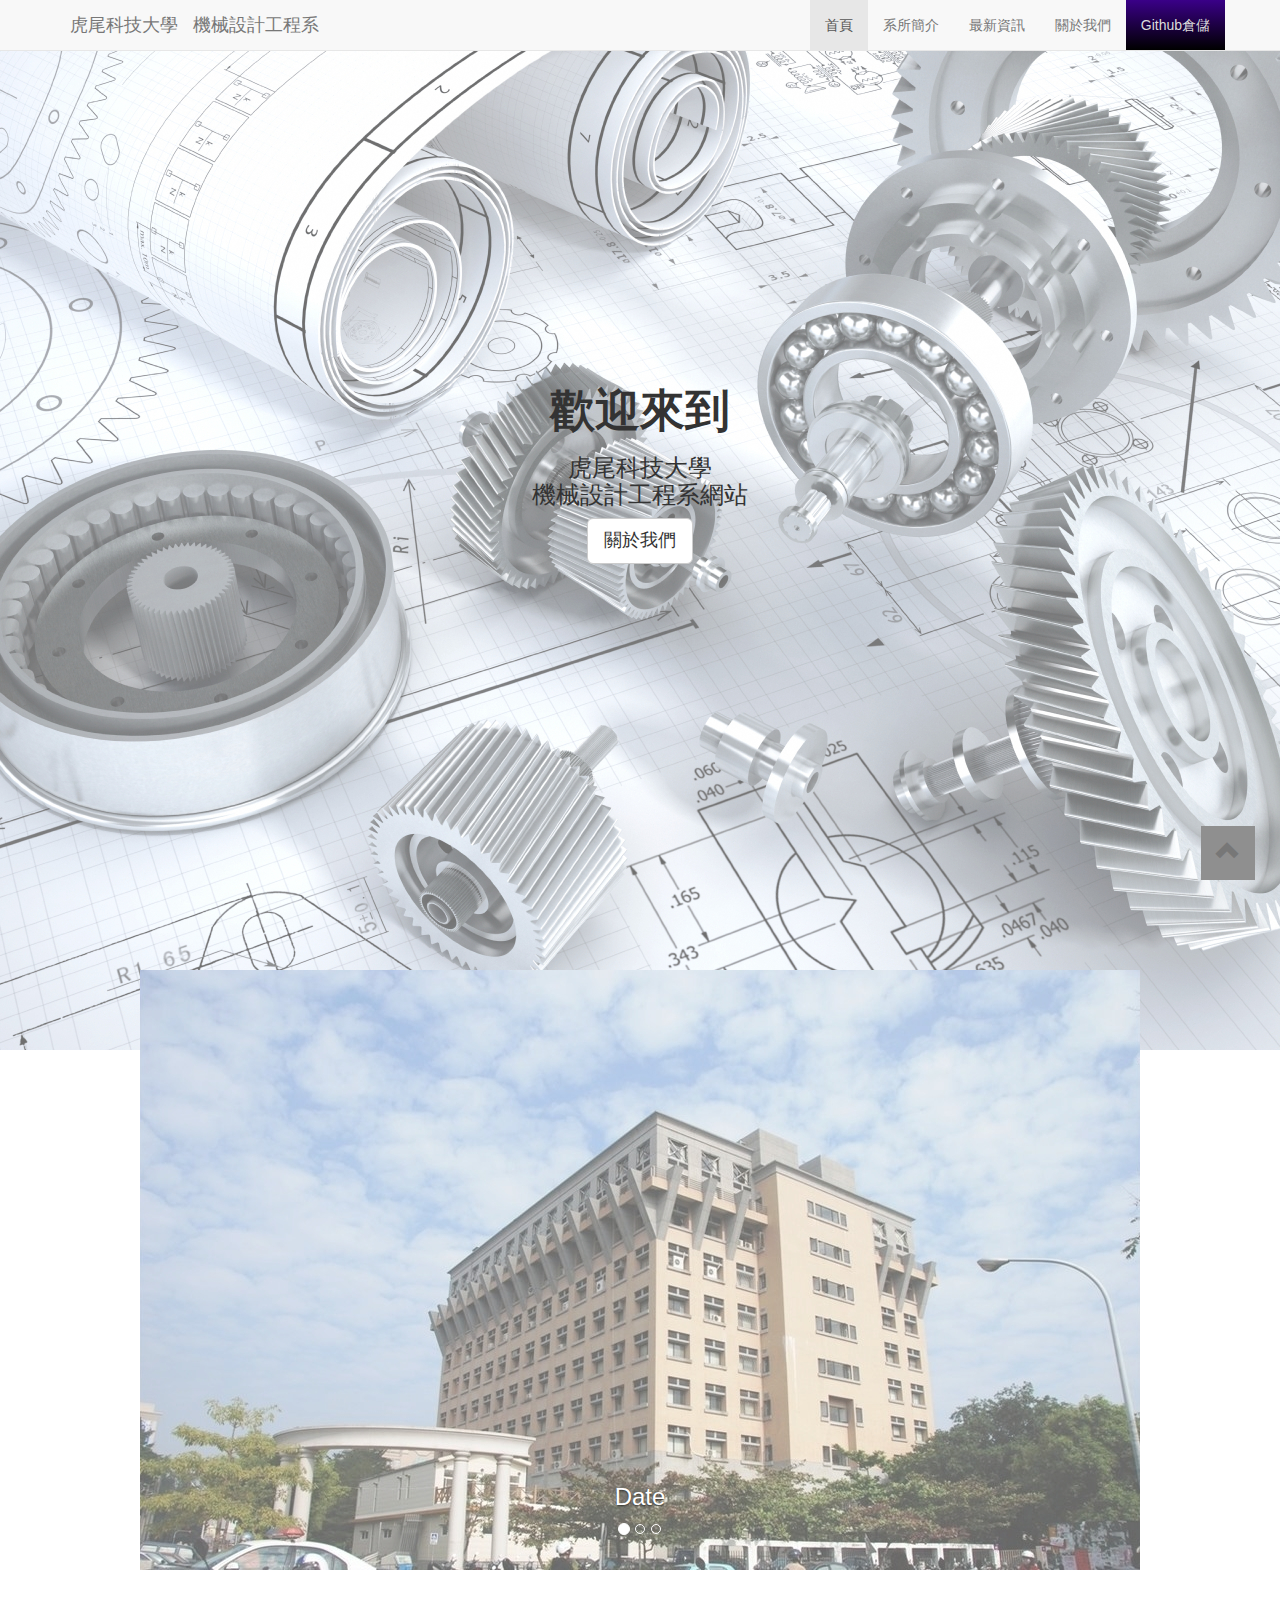
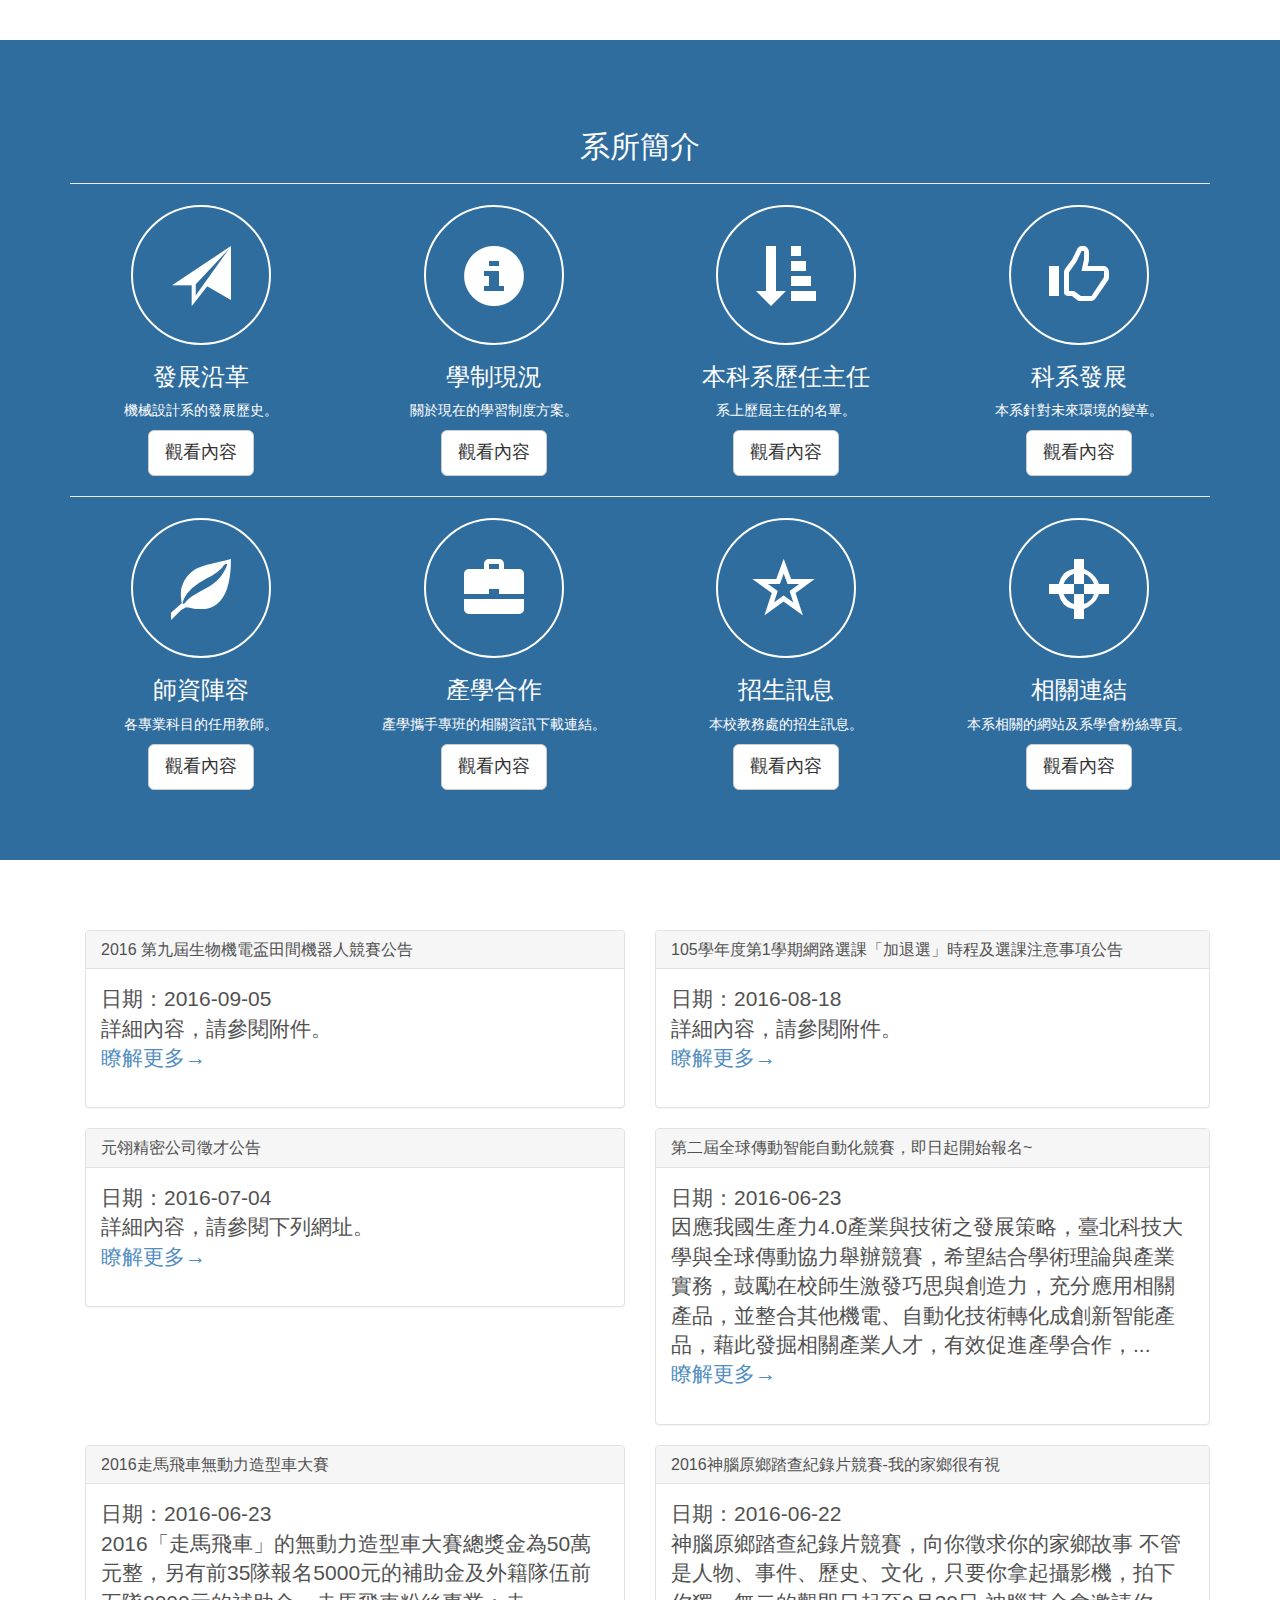
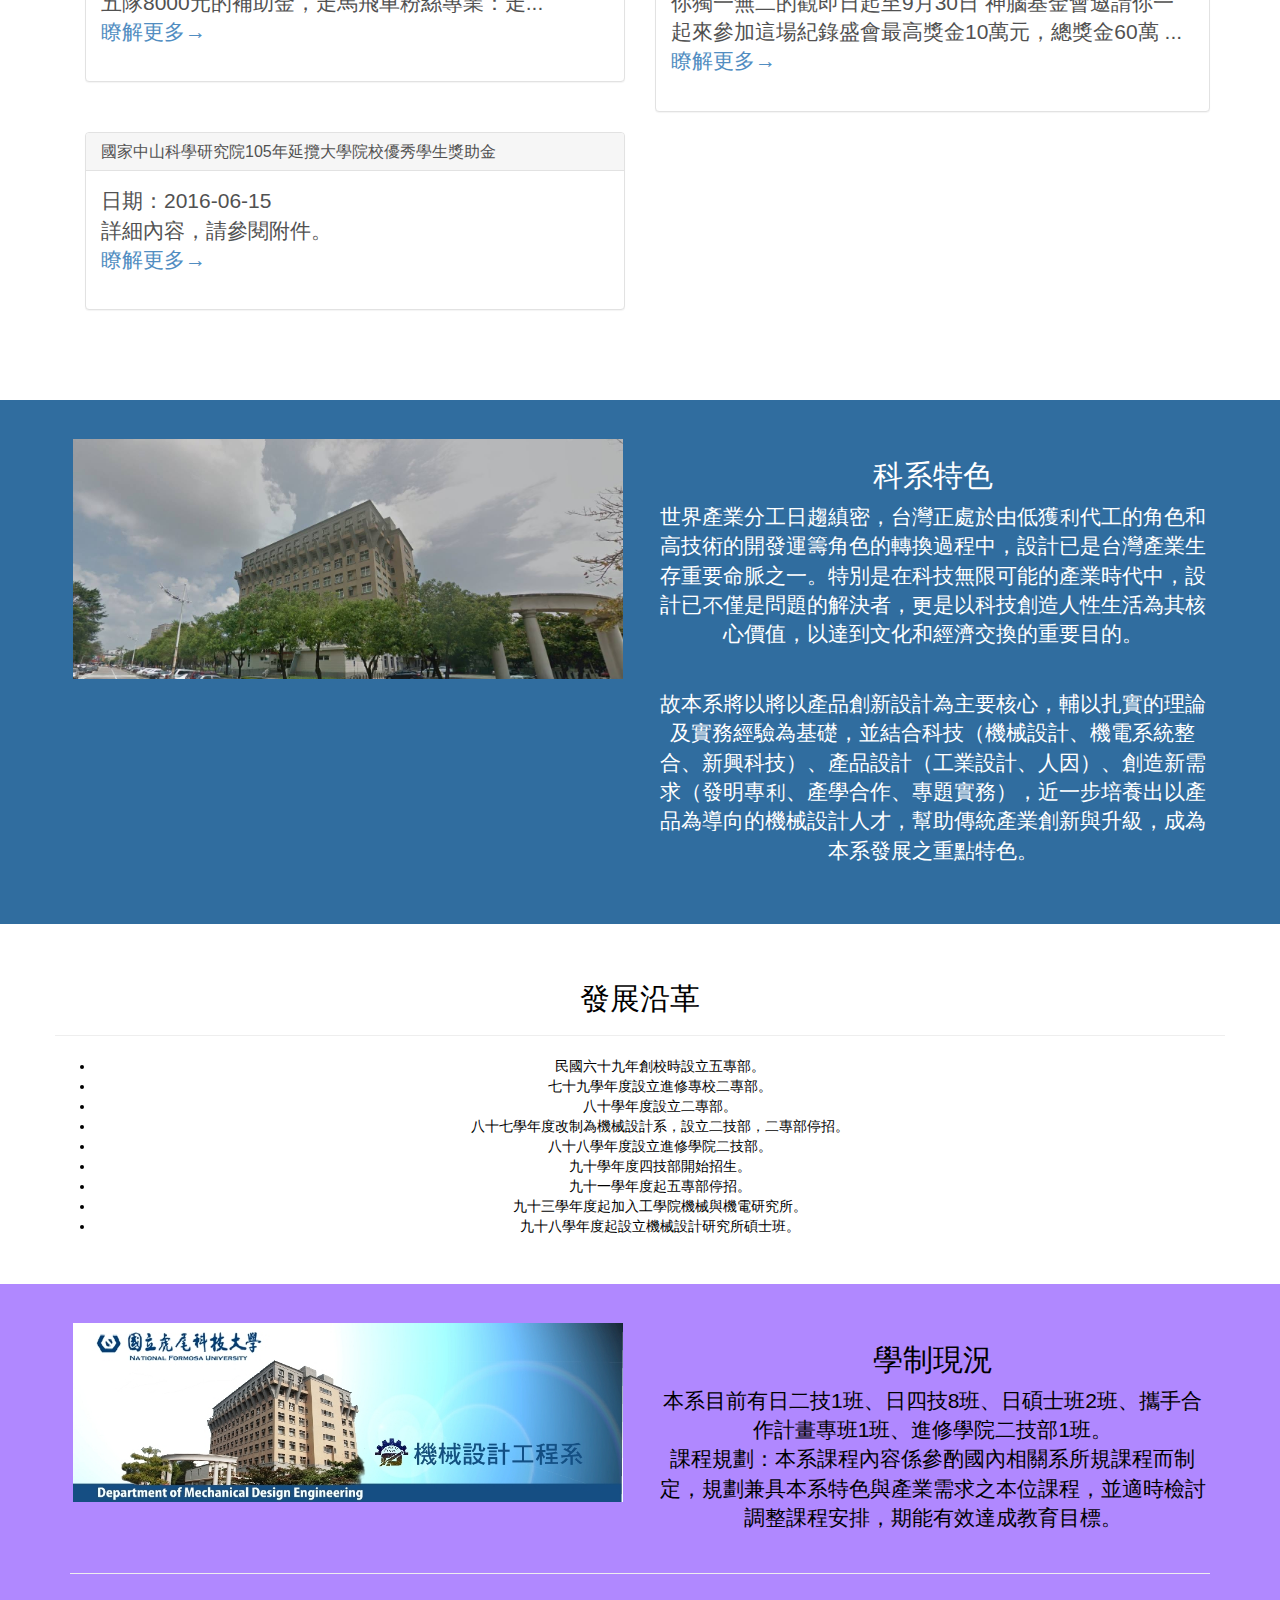
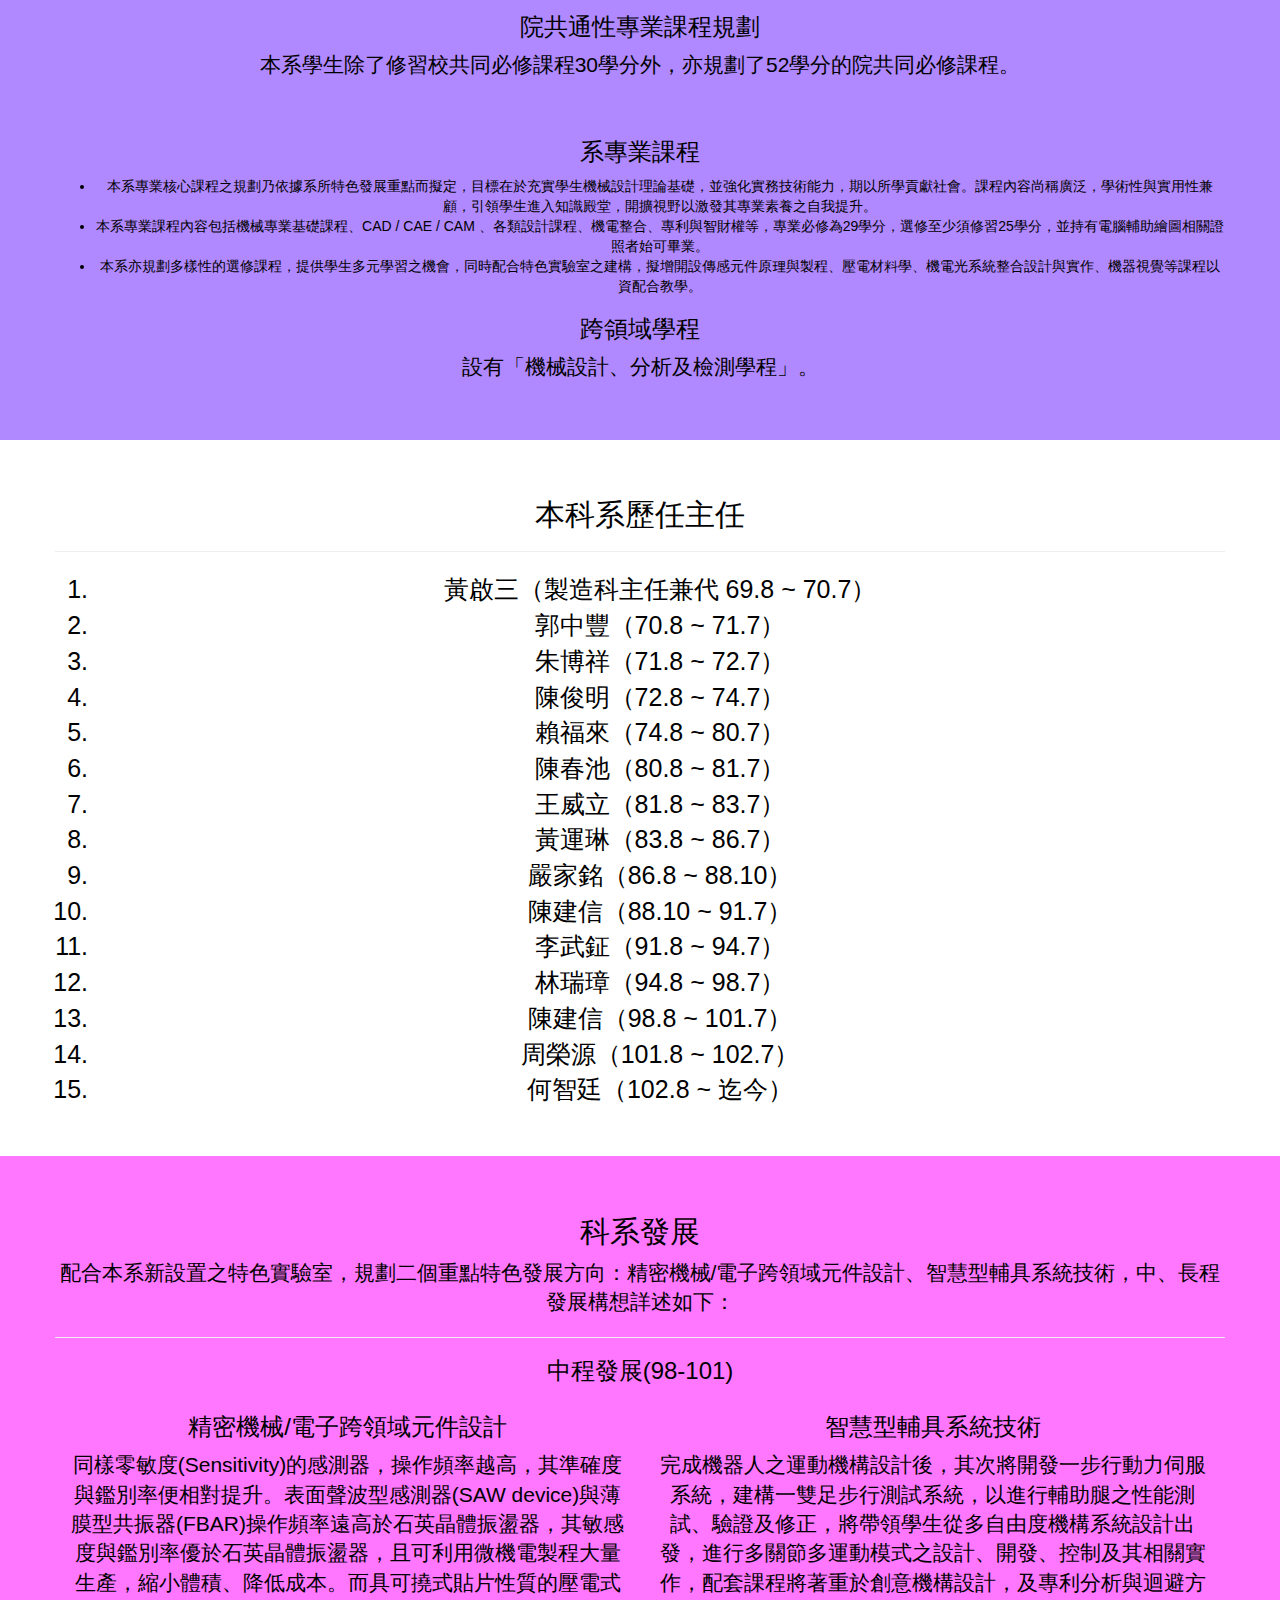
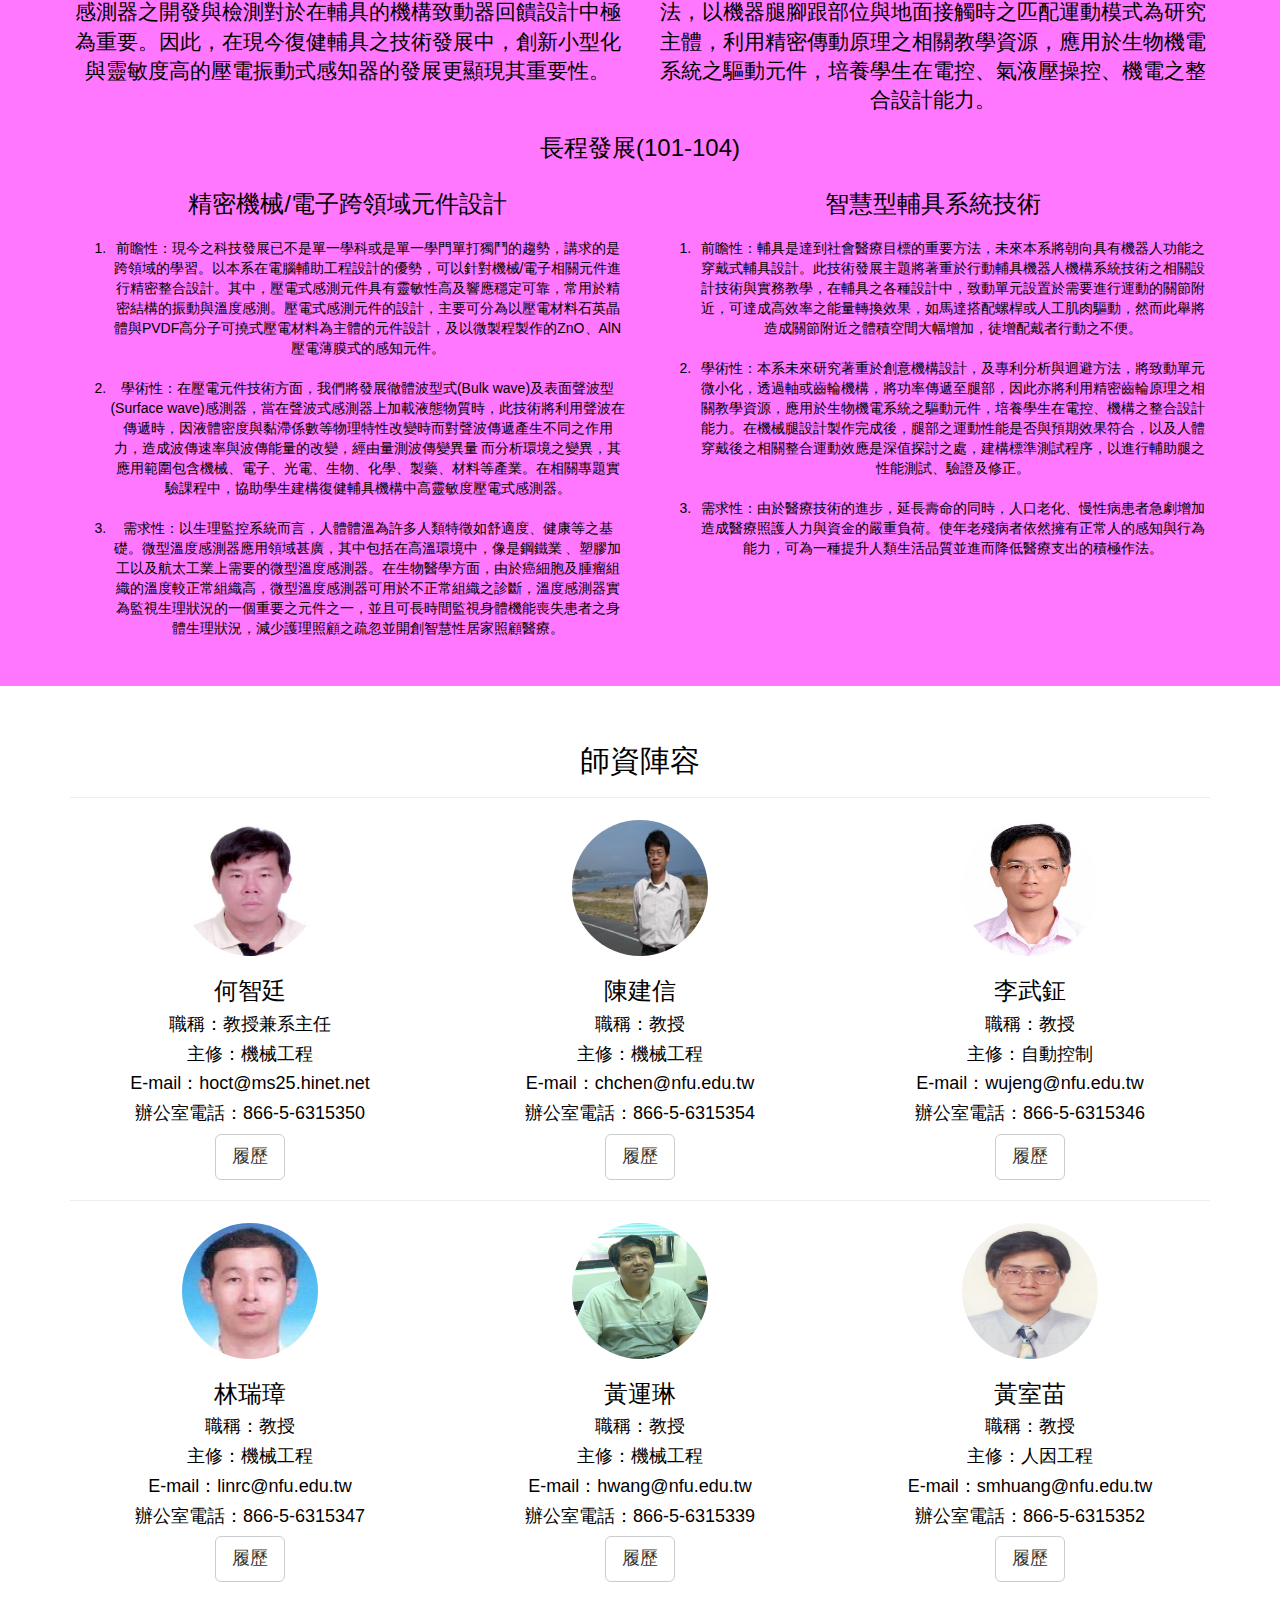
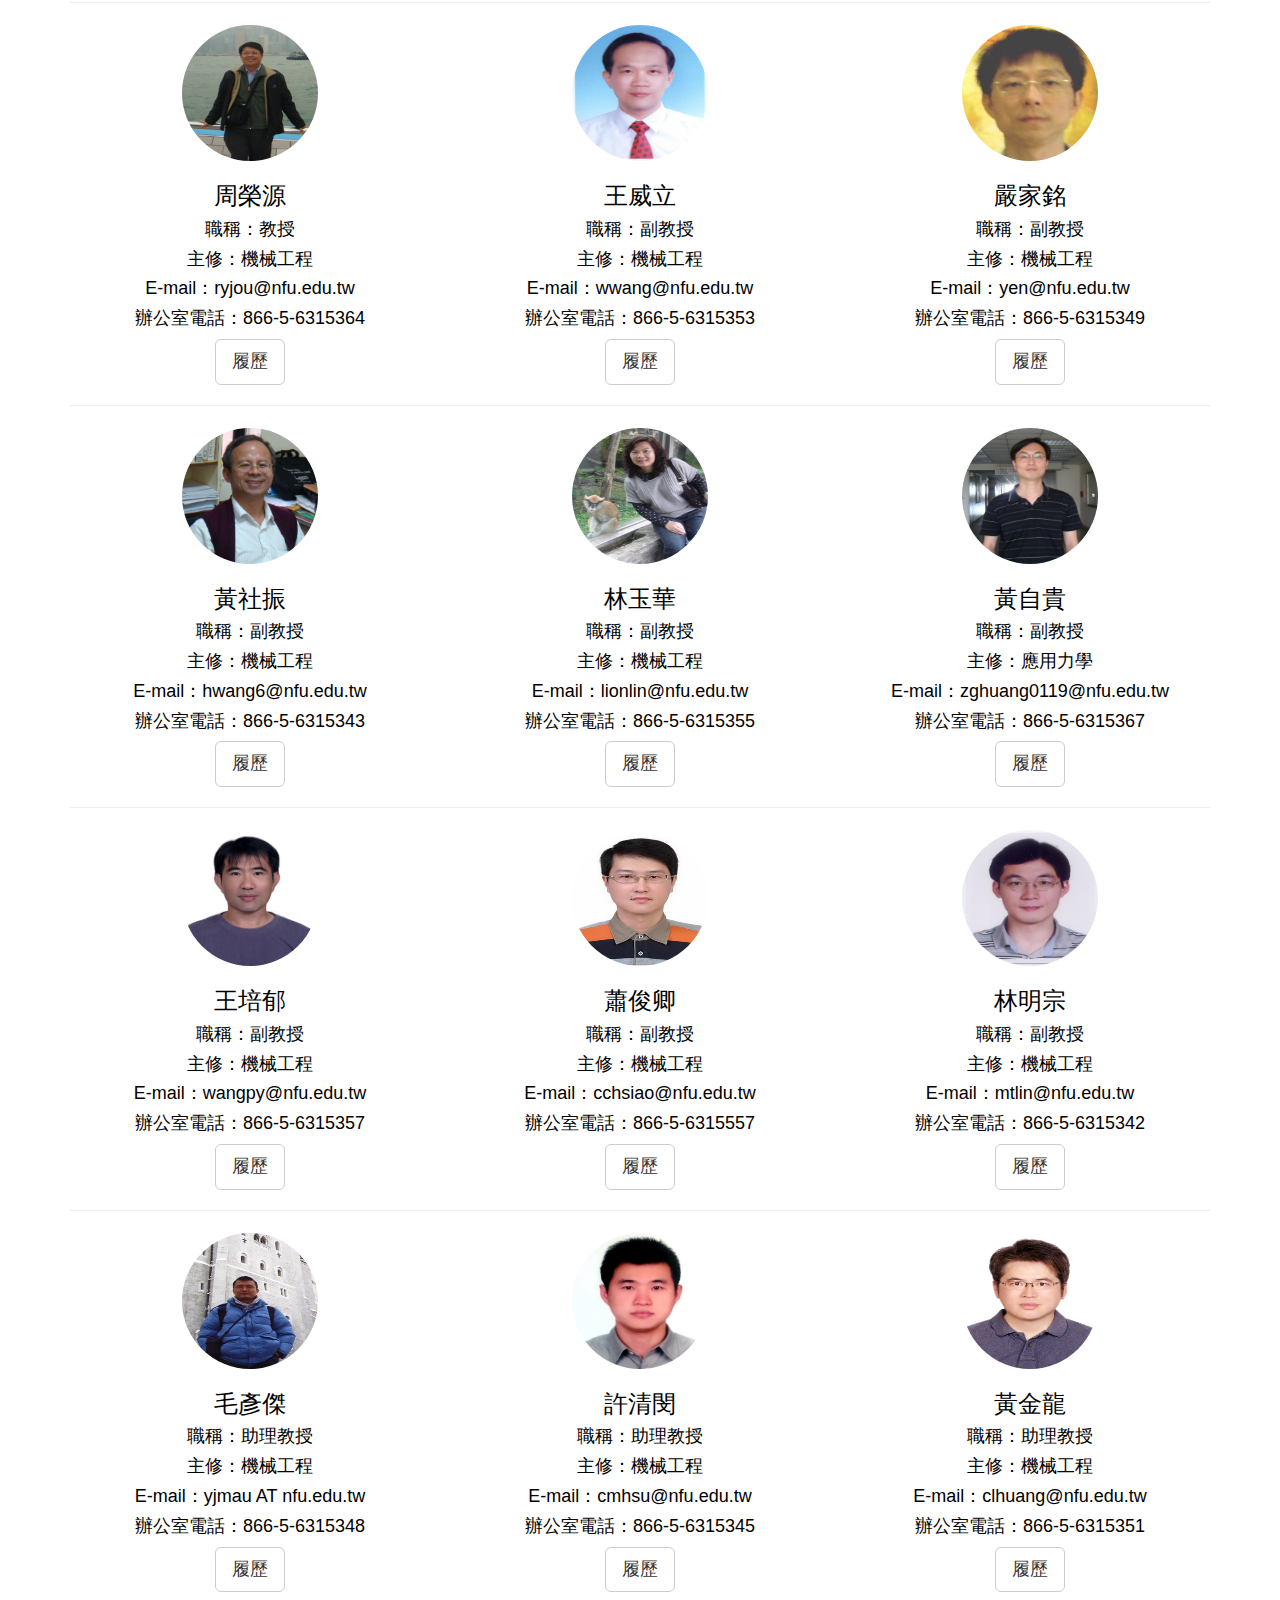
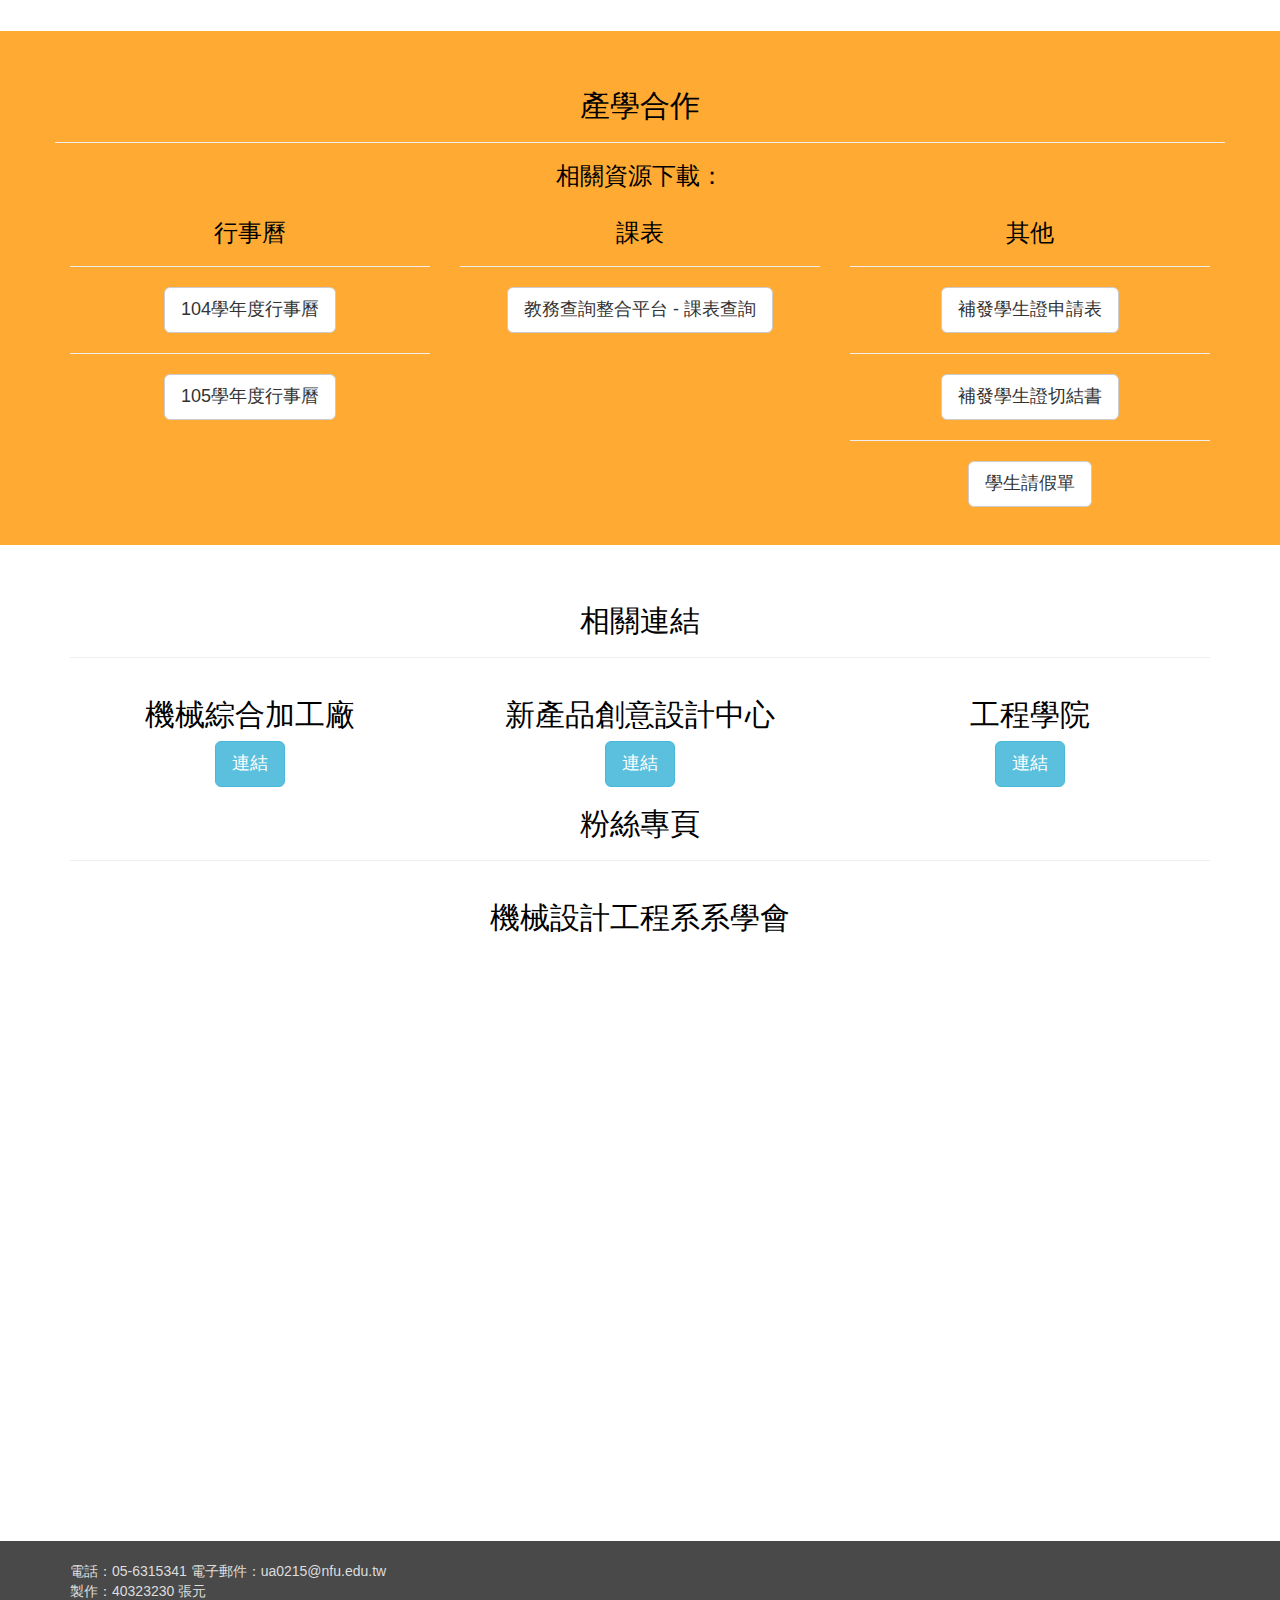
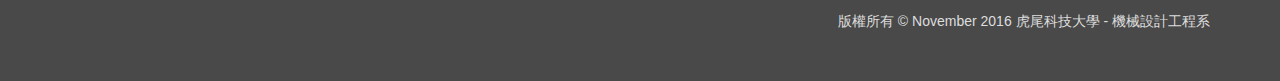
<file: index.html>
<!DOCTYPE html>
<html lang="en">
<head>
<!-- 40323230 製作 -->
<!-- 使用 Leo Editor 編輯全部文件 -->
<!-- 詳見 Github README.md -->
<meta charset="UTF-8">
<meta http-equiv="X-UA-Compatible" content="IE=edge">
<meta name="viewport" content="width=device-width, initial-scale=1">
<link rel="icon" href="images/nfu.ico">
<title>虎尾科技大學 - 機械設計工程系</title>
<!-- css樣式 -->
<link href="css/bootstrap.min.css" rel="stylesheet">
<link href="css/custom.css" rel="stylesheet">
<!-- js函式庫 -->
<script src="https://ajax.googleapis.com/ajax/libs/jquery/1.11.3/jquery.min.js"></script>
<script src="js/bootstrap.min.js"></script>
<script src="js/custom.js"></script>
</head>
<body background="images/background.jpg">
<!-- 40323230 製作 -->
<nav class="navbar navbar-default navbar-fixed-top">
<div class="container">
<div class="navbar-header">
<!--給手機按鈕使用的-->
<button type="button" class="navbar-toggle collapsed" data-toggle="collapse" data-target="#navbar" aria-expanded="false" aria-controls="navbar">
<span class="sr-only">Toggle navigation</span>
<span class="icon-bar"></span>
<span class="icon-bar"></span>
<span class="icon-bar"></span>
</button>
<!--給手機按鈕使用的-->
<!--  網站的Logo -->
<a class="navbar-brand" href="http://www.nfu.edu.tw/zh/">虎尾科技大學</a>
<a class="navbar-brand" href="#slideshow">機械設計工程系</a><!--  網站的Logo -->
</div>
<!-- 一般用的網站選單列 -->
<div id="navbar" class="navbar-collapse collapse">
<ul class="nav navbar-nav navbar-right">
<li class="active">
<a href="#home">首頁</a>
</li>
<li>
<a href="#intro">系所簡介</a>
</li>
<li>
<a href="#info">最新資訊</a>
</li>
<li>
<a href="#about">關於我們</a>
</li>
<li>
<a class="github" href="https://github.com/40323230/mde_website" title="Github Repository">Github倉儲</a>
</li>
</ul>
</div>
<!-- 一般用的網站選單列 -->
</div>
</nav>
<!-- 第1個區塊 - 首頁 -->
<div id="home" class="home">
<div class="text-vcenter">
<h1>歡迎來到</h1>
<h3>
虎尾科技大學<br/>機械設計工程系網站
</h3>
<a href="#about" class="btn btn-default btn-lg">關於我們</a>
</div>
</div>
<!-- 第1個區塊 -->
<!-- 第2個區塊 - 幻燈片 -->
<div id="slideshow" class="top-bottom-pad">
<div class="container">
<div id="carousel-example-generic" class="carousel slide" data-ride="carousel">
<!-- Indicators -->
<ol class="carousel-indicators">
<li data-target="#carousel-example-generic" data-slide-to="0" class="active"></li>
<li data-target="#carousel-example-generic" data-slide-to="1"></li>
<li data-target="#carousel-example-generic" data-slide-to="2"></li>
</ol>
<!-- Wrapper for slides -->
<div class="carousel-inner" role="listbox">
<div class="item active">
<img src="images/slideshow/mde_house.jpg" alt="">
<div class="carousel-caption">
<h3>Date</h3>
</div>
</div>
<div class="item">
<img src="images/slideshow/night.jpg" alt="">
<div class="carousel-caption">
<h3>Night</h3>
</div>
</div>
<div class="item">
<img src="images/slideshow/front.jpg" alt="">
<div class="carousel-caption">
<h3>Front</h3>
</div>
</div>
</div>
</div>
</div>
</div>
<!-- 第2個區塊 -->
<!-- 第3區塊 - 系所簡介 -->
<div id="intro" class="top-bottom-pad">
<div class="container">
<h2 class="text-center">系所簡介</h2> 
<hr>
<div class="row text-center">
<div class="col-sm-3 col-xs-6">
<i class="glyphicon glyphicon-send"> </i>
<h3>發展沿革</h3>
<p>機械設計系的發展歷史。</p>
<a href="#milestones" class="btn btn-default btn-lg">觀看內容</a>
</div>
<div class="col-sm-3 col-xs-6">
<i class="glyphicon glyphicon-info-sign"> </i>
<h3>學制現況</h3>
<p>關於現在的學習制度方案。</p>
<a href="#schooling" class="btn btn-default btn-lg">觀看內容</a>
</div>
<div class="col-sm-3 col-xs-6">
<i class="glyphicon glyphicon-sort-by-attributes"> </i>
<h3>本科系歷任主任</h3>
<p>系上歷屆主任的名單。</p>
<a href="#master" class="btn btn-default btn-lg">觀看內容</a>
</div>
<div class="col-sm-3 col-xs-6">
<i class="glyphicon glyphicon-thumbs-up"> </i>
<h3>科系發展</h3>
<p>本系針對未來環境的變革。</p>
<a href="#development" class="btn btn-default btn-lg">觀看內容</a>
</div>
</div>
<hr>
<div class="row text-center">
<div class="col-sm-3 col-xs-6">
<i class="glyphicon glyphicon-leaf"> </i>
<h3>師資陣容</h3>
<p>各專業科目的任用教師。</p>
<a href="#teachers" class="btn btn-default btn-lg">觀看內容</a>
</div>
<div class="col-sm-3 col-xs-6">
<i class="glyphicon glyphicon-briefcase"> </i>
<h3>產學合作</h3>
<p>產學攜手專班的相關資訊下載連結。</p>
<a href="#iuc" class="btn btn-default btn-lg">觀看內容</a>
</div>
<div class="col-sm-3 col-xs-6">
<i class="glyphicon glyphicon-star-empty"> </i>
<h3>招生訊息</h3>
<p>本校教務處的招生訊息。</p>
<a href="http://nfuaca.nfu.edu.tw/index.php/zh/admission" class="btn btn-default btn-lg">觀看內容</a>
</div>
<div class="col-sm-3 col-xs-6">
<i class="glyphicon glyphicon-screenshot"> </i>
<h3>相關連結</h3>
<p>本系相關的網站及系學會粉絲專頁。</p>
<a href="#links" class="btn btn-default btn-lg">觀看內容</a>
</div>
</div>
</div>
</div>
<!-- 第3區塊 -->
<!-- 第4個區塊：最新資訊 -->
<div id="info" class="top-bottom-pad">
<div class="container">
<!-- 這裡使用 Java Script 迴圈產生樣式 -->
<script src="js/input_news.js"></script>
</div>
</div>
<!-- 第4個區塊 -->
<!-- 第5個區塊 - 關於我們 -->
<div id="about">
<div class="container">
<div class="row">
<div class="col-sm-6">
<img src="images/house.jpg" alt="" width="550">
</div>
<div class="col-sm-6 text-center">
<h2>科系特色</h2>
<p class="lead">世界產業分工日趨縝密，台灣正處於由低獲利代工的角色和高技術的開發運籌角色的轉換過程中，設計已是台灣產業生存重要命脈之一。特別是在科技無限可能的產業時代中，設計已不僅是問題的解決者，更是以科技創造人性生活為其核心價值，以達到文化和經濟交換的重要目的。</p>
<br>
<p class="lead">故本系將以將以產品創新設計為主要核心，輔以扎實的理論及實務經驗為基礎，並結合科技（機械設計、機電系統整合、新興科技）、產品設計（工業設計、人因）、創造新需求（發明專利、產學合作、專題實務），近一步培養出以產品為導向的機械設計人才，幫助傳統產業創新與升級，成為本系發展之重點特色。</p>
</div>
</div>
</div>
</div>
<!-- 第5個區塊 -->
<!-- 第6個區塊 - 發展沿革 -->
<div id="milestones">
<div class="container">
<div class="row">
<h2>發展沿革</h2>
<hr>
<ul>
<li>民國六十九年創校時設立五專部。</li>
<li>七十九學年度設立進修專校二專部。</li>
<li>八十學年度設立二專部。</li>
<li>八十七學年度改制為機械設計系，設立二技部，二專部停招。</li>
<li>八十八學年度設立進修學院二技部。</li>
<li>九十學年度四技部開始招生。</li>
<li>九十一學年度起五專部停招。</li>
<li>九十三學年度起加入工學院機械與機電研究所。</li>
<li>九十八學年度起設立機械設計研究所碩士班。</li>
</ul>
</div>
</div>
</div>
<!-- 第6個區塊 -->
<!-- 第7個區塊 - 學制現況 -->
<div id="schooling">
<div class="container">
<div class="row">
<div class="col-sm-6">
<img src="images/bend.jpg" alt="" width="550">
</div>
<div class="col-sm-6 text-center">
<h2>學制現況</h2>
<p class="lead">本系目前有日二技1班、日四技8班、日碩士班2班、攜手合作計畫專班1班、進修學院二技部1班。<br>課程規劃：本系課程內容係參酌國內相關系所規課程而制定，規劃兼具本系特色與產業需求之本位課程，並適時檢討調整課程安排，期能有效達成教育目標。</p>
</div>
</div>
<hr>
<div class="row">
<h3>院共通性專業課程規劃</h3>
<p class="lead">本系學生除了修習校共同必修課程30學分外，亦規劃了52學分的院共同必修課程。</p>
<br>
<h3>系專業課程</h3>
<ul>
<li>本系專業核心課程之規劃乃依據系所特色發展重點而擬定，目標在於充實學生機械設計理論基礎，並強化實務技術能力，期以所學貢獻社會。課程內容尚稱廣泛，學術性與實用性兼顧，引領學生進入知識殿堂，開擴視野以激發其專業素養之自我提升。</li>
<li>本系專業課程內容包括機械專業基礎課程、CAD / CAE / CAM 、各類設計課程、機電整合、專利與智財權等，專業必修為29學分，選修至少須修習25學分，並持有電腦輔助繪圖相關證照者始可畢業。</li>
<li>本系亦規劃多樣性的選修課程，提供學生多元學習之機會，同時配合特色實驗室之建構，擬增開設傳感元件原理與製程、壓電材料學、機電光系統整合設計與實作、機器視覺等課程以資配合教學。</li>
</ul>
<h3>跨領域學程</h3>
<p class="lead">設有「機械設計、分析及檢測學程」。</p>
</div>
</div>
</div>
<!-- 第7個區塊 -->
<!-- 第8個區塊 - 本科系歷任主任 -->
<div id="master">
<div class="container">
<div class="row">
<h2>本科系歷任主任</h2>
<hr>
<ol>
<li>黃啟三（製造科主任兼代 69.8 ~ 70.7）</li>
<li>郭中豐（70.8 ~ 71.7）</li>
<li>朱博祥（71.8 ~ 72.7）</li>
<li>陳俊明（72.8 ~ 74.7）</li>
<li>賴福來（74.8 ~ 80.7）</li>
<li>陳春池（80.8 ~ 81.7）</li>
<li>王威立（81.8 ~ 83.7）</li>
<li>黃運琳（83.8 ~ 86.7）</li>
<li>嚴家銘（86.8 ~ 88.10）</li>
<li>陳建信（88.10 ~ 91.7）</li>
<li>李武鉦（91.8 ~ 94.7）</li>
<li>林瑞璋（94.8 ~ 98.7）</li>
<li>陳建信（98.8 ~ 101.7）</li>
<li>周榮源（101.8 ~ 102.7）</li>
<li>何智廷（102.8 ~ 迄今）</li>
</ol>
</div>
</div>
</div>
<!-- 第8個區塊 -->
<!-- 第9個區塊 - 科系發展 -->
<div id="development">
<div class="container">
<div class="row">
<h2>科系發展</h2>
<p class="lead">配合本系新設置之特色實驗室，規劃二個重點特色發展方向：精密機械/電子跨領域元件設計、智慧型輔具系統技術，中、長程發展構想詳述如下：</p>
<hr>
<h3>中程發展(98-101)</h3>
<div class="col-sm-6 text-center">
<h3>精密機械/電子跨領域元件設計</h3>
<p class="lead">同樣零敏度(Sensitivity)的感測器，操作頻率越高，其準確度與鑑別率便相對提升。表面聲波型感測器(SAW device)與薄膜型共振器(FBAR)操作頻率遠高於石英晶體振盪器，其敏感度與鑑別率優於石英晶體振盪器，且可利用微機電製程大量生產，縮小體積、降低成本。而具可撓式貼片性質的壓電式感測器之開發與檢測對於在輔具的機構致動器回饋設計中極為重要。因此，在現今復健輔具之技術發展中，創新小型化與靈敏度高的壓電振動式感知器的發展更顯現其重要性。</p>
</div>
<div class="col-sm-6 text-center">
<h3>智慧型輔具系統技術</h3>
<p class="lead">完成機器人之運動機構設計後，其次將開發一步行動力伺服系統，建構一雙足步行測試系統，以進行輔助腿之性能測試、驗證及修正，將帶領學生從多自由度機構系統設計出發，進行多關節多運動模式之設計、開發、控制及其相關實作，配套課程將著重於創意機構設計，及專利分析與迴避方法，以機器腿腳跟部位與地面接觸時之匹配運動模式為研究主體，利用精密傳動原理之相關教學資源，應用於生物機電系統之驅動元件，培養學生在電控、氣液壓操控、機電之整合設計能力。</p>
</div>
<hr>
<h3>長程發展(101-104)</h3>
<div class="col-sm-6 text-center">
<h3>精密機械/電子跨領域元件設計</h3>
<p class="lead">
<ol>
<li>前瞻性：現今之科技發展已不是單一學科或是單一學門單打獨鬥的趨勢，講求的是跨領域的學習。以本系在電腦輔助工程設計的優勢，可以針對機械/電子相關元件進行精密整合設計。其中，壓電式感測元件具有靈敏性高及響應穩定可靠，常用於精密結構的振動與溫度感測。壓電式感測元件的設計，主要可分為以壓電材料石英晶體與PVDF高分子可撓式壓電材料為主體的元件設計，及以微製程製作的ZnO、AlN壓電薄膜式的感知元件。</li>
<br>
<li>學術性：在壓電元件技術方面，我們將發展徹體波型式(Bulk wave)及表面聲波型(Surface wave)感測器，當在聲波式感測器上加載液態物質時，此技術將利用聲波在傳遞時，因液體密度與黏滯係數等物理特性改變時而對聲波傳遞產生不同之作用力，造成波傳速率與波傳能量的改變，經由量測波傳變異量 而分析環境之變異，其應用範圍包含機械、電子、光電、生物、化學、製藥、材料等產業。在相關專題實驗課程中，協助學生建構復健輔具機構中高靈敏度壓電式感測器。</li>
<br>
<li>需求性：以生理監控系統而言，人體體溫為許多人類特徵如舒適度、健康等之基礎。微型溫度感測器應用領域甚廣，其中包括在高溫環境中，像是鋼鐵業 、塑膠加工以及航太工業上需要的微型溫度感測器。在生物醫學方面，由於癌細胞及腫瘤組織的溫度較正常組織高，微型溫度感測器可用於不正常組織之診斷，溫度感測器實為監視生理狀況的一個重要之元件之一，並且可長時間監視身體機能喪失患者之身體生理狀況，減少護理照顧之疏忽並開創智慧性居家照顧醫療。</li>
</ol>
</p>
</div>
<div class="col-sm-6 text-center">
<h3>智慧型輔具系統技術</h3>
<p class="lead">
<ol>
<li>前瞻性：輔具是達到社會醫療目標的重要方法，未來本系將朝向具有機器人功能之穿戴式輔具設計。此技術發展主題將著重於行動輔具機器人機構系統技術之相關設計技術與實務教學，在輔具之各種設計中，致動單元設置於需要進行運動的關節附近，可達成高效率之能量轉換效果，如馬達搭配螺桿或人工肌肉驅動，然而此舉將造成關節附近之體積空間大幅增加，徒增配戴者行動之不便。</li>
<br>
<li>學術性：本系未來研究著重於創意機構設計，及專利分析與迴避方法，將致動單元微小化，透過軸或齒輪機構，將功率傳遞至腿部，因此亦將利用精密齒輪原理之相關教學資源，應用於生物機電系統之驅動元件，培養學生在電控、機構之整合設計能力。在機械腿設計製作完成後，腿部之運動性能是否與預期效果符合，以及人體穿戴後之相關整合運動效應是深值探討之處，建構標準測試程序，以進行輔助腿之性能測試、驗證及修正。</li>
<br>
<li>需求性：由於醫療技術的進步，延長壽命的同時，人口老化、慢性病患者急劇增加造成醫療照護人力與資金的嚴重負荷。使年老殘病者依然擁有正常人的感知與行為能力，可為一種提升人類生活品質並進而降低醫療支出的積極作法。</li>
</ol>
</p>
</div>
</div>
</div>
</div>
<!-- 第9個區塊 -->
<!-- 第10個區塊 - 師資陣容 -->
<div id="teachers">
<div class="container">
<h2>師資陣容</h2>
<!-- 這裡使用 Java Script 迴圈產生樣式 -->
<script src="js/input_teachers.js"></script>
</div>
</div>
<!-- 第10個區塊 -->
<!-- 第11個區塊 - 產學合作 -->
<div id="iuc">
<div class="container">
<div class="row">
<h2>產學合作</h2>
<hr>
<h3>相關資源下載：</h3>
</div>
<div class="row">
<div class="col-sm-4 text-center">
<h3>行事曆</h3>
<hr>
<a href="https://www.nfu.edu.tw/zh/nfu-calendar/download/53_3139ec7aff9457b655ca52a874caa070" title="點擊下載" class="btn btn-default btn-lg">104學年度行事曆</a>
<hr>
<a href="https://www.nfu.edu.tw/zh/nfu-calendar/download/562_ee3327d1065962de62652e932a99b8c2" title="點擊下載" class="btn btn-default btn-lg">105學年度行事曆</a>
</div>
<div class="col-sm-4 text-center">
<h3>課表</h3>
<hr>
<a href="http://osa.nfu.edu.tw/query/timetable.php" title="點擊進入" class="btn btn-default btn-lg">教務查詢整合平台 - 課表查詢</a>
</div>
<div class="col-sm-4 text-center">
<h3>其他</h3>
<hr>
<a href="http://design.nfu.edu.tw/ezfiles/36/1036/img/46/s1.pdf" title="點擊進入" class="btn btn-default btn-lg">補發學生證申請表</a>
<hr>
<a href="http://design.nfu.edu.tw/ezfiles/36/1036/img/46/s2.pdf" title="點擊進入" class="btn btn-default btn-lg">補發學生證切結書</a>
<hr>
<a href="http://design.nfu.edu.tw/ezfiles/36/1036/img/46/s3.pdf" title="點擊進入" class="btn btn-default btn-lg">學生請假單</a>
</div>
</div>
</div>
</div>
<!-- 第11個區塊 -->
<!-- 第12個區塊 - 相關連結 -->
<div id="links">
<div class="container">
<h2>相關連結</h2>
<hr>
<div class="row">
<div class="col-sm-4 text-center">
<h2>機械綜合加工廠</h2>
<a href="http://sparc.nfu.edu.tw/~jms/project/index.php" title="點擊進入" class="btn btn-info btn-lg">連結</a>
</div>
<div class="col-sm-4 text-center">
<h2>新產品創意設計中心</h2>
<a href="http://sparc.nfu.edu.tw/~bga0823/index.html" title="點擊進入" class="btn btn-info btn-lg">連結</a>
</div>
<div class="col-sm-4 text-center">
<h2>工程學院</h2>
<a href="http://engcollege.nfu.edu.tw/" title="點擊進入" class="btn btn-info btn-lg">連結</a>
</div>
</div>
<h2>粉絲專頁</h2>
<hr>
<div class="row">
<h2>機械設計工程系系學會</h2>
<iframe src="https://www.facebook.com/plugins/page.php?href=https%3A%2F%2Fwww.facebook.com%2FNFUMDE%2F&tabs=timeline&width=450&height=554&small_header=true&adapt_container_width=true&hide_cover=false&show_facepile=false&appId" width="450" height="554" style="border:none;overflow:hidden" scrolling="no" frameborder="0" allowTransparency="true"></iframe>
</div>
</div>
</div>
<!-- 第12個區塊 -->
<!-- 頁腳(footer) -->
<footer>
<div class="container">
<p>
電話：05-6315341 電子郵件：ua0215@nfu.edu.tw
<br>
製作：40323230 張元
</p>
<p class="text-right">版權所有 &copy; November 2016 虎尾科技大學 - 機械設計工程系</p>
</div>
</footer>
<!-- 頁腳(footer) -->
<!-- 回到上方的連結 -->
<ul class="nav pull-right scroll-top">
<li>
<a href="#intro" title="回到導覽">
<i class="glyphicon glyphicon-chevron-up"></i>
</a>
</li>
</ul>
<!-- 回到上方的連結 -->
</body>
</html>
</file>
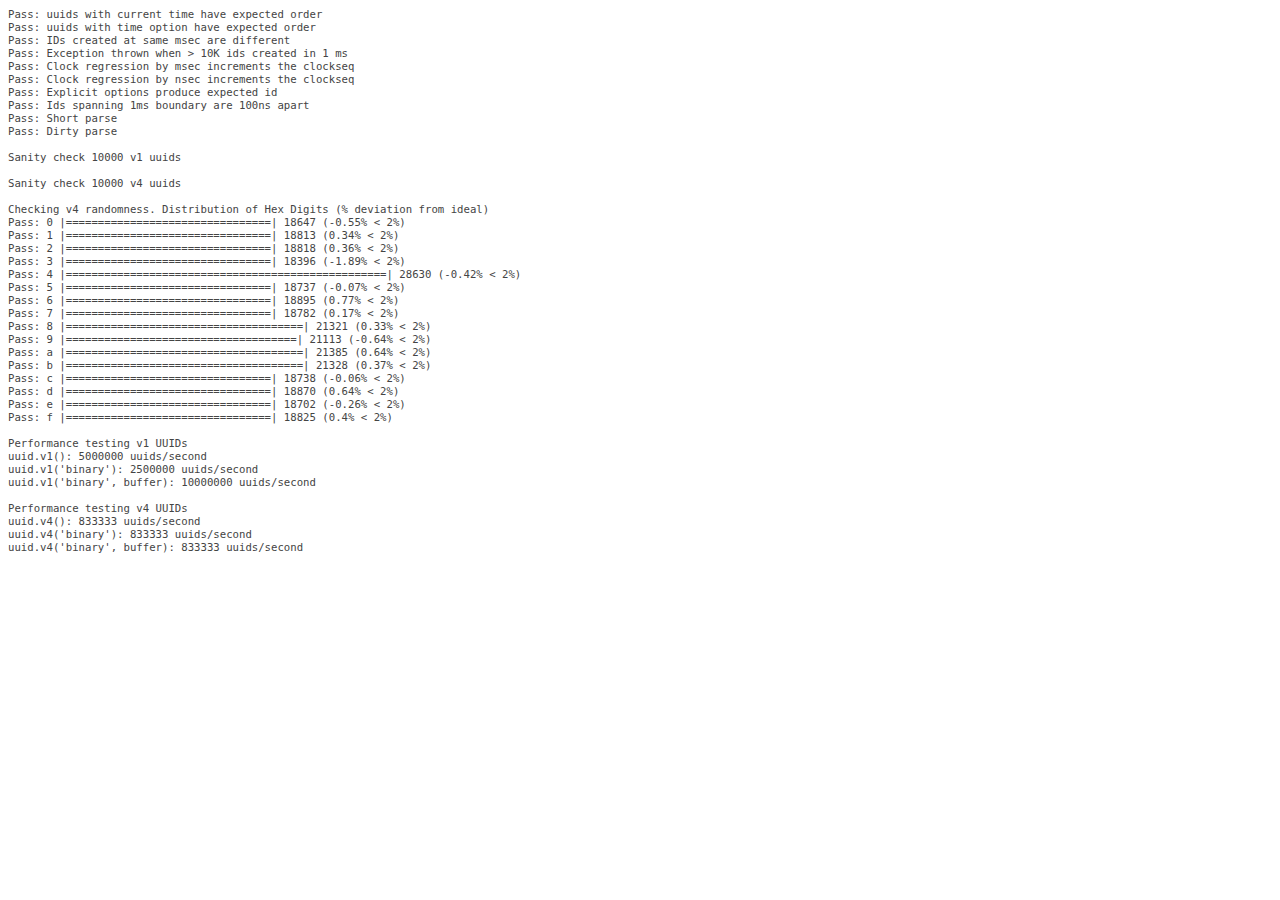
<file: js/node_modules/request/node_modules/node-uuid/test/test.html>
<html>
  <head>
    <style>
      div {
        font-family: monospace;
        font-size: 8pt;
      }
      div.log {color: #444;}
      div.warn {color: #550;}
      div.error {color: #800; font-weight: bold;}
    </style>
    <script src="../uuid.js"></script>
  </head>
  <body>
    <script src="./test.js"></script>
  </body>
</html>
</file>
<file: css/custom.css>
html, body{
  height : 100%;
  width : 100%;
  background-attachment : fixed;
  background-repeat : no-repeat;
  background-position : center center;
}

/* 修正上方固定導航列 */
body{
  padding-top : 50px;
}
body .navbar-header .navbar-brand{
  font-size : 18px;
}
#navbar .github{
  color : #DDDDDD;
  background : -webkit-linear-gradient(#3A0088, #000000);
  background : -o-linear-gradient(#3A0088, #000000);
  background : -moz-linear-gradient(#3A0088, #000000);
  background : linear-gradient(#3A0088, #000000);
}
#navbar .github:hover{
  color : #DDDDDD;
  background : -webkit-linear-gradient(#3A0088, #444444);
  background : -o-linear-gradient(#3A0088, #444444);
  background : -moz-linear-gradient(#3A0088, #444444);
  background : linear-gradient(#3A0088, #444444);
}

/* 拉大間距 */
.top-bottom-pad{
  padding : 70px 0;
}

/* 文字垂直置中 */
.text-vcenter{
  display : table-cell;
  text-align : center;
  vertical-align : middle;
}

/* 文字大小 */
.text-vcenter h1{
  font-size : 45px;
  font-weight : 700;
  margin : 0;
  padding : 0;
}

/* 第1個區塊用 */
#home{
  display : table;
  height : 100%;
  position : relative;
  width : 100%;
  -webkit-background-size : cover;
  -moz-background-size : cover;
  -o-background-size : cover;
  background-size : cover;
}

/* 第2個區塊的幻燈片用*/
#slideshow .carousel-inner > .item > img{
  margin : 0 auto;
  width : 1000px;
}

/* 第3個區塊用*/
#intro{
  background-color : #306d9f;
  color : #ffffff;
}

/* 第3個區塊圖示字型的大小與外觀 */
#intro .glyphicon{
  border : 2px solid #FFFFFF;
  border-radius : 50%;
  display : inline-block;
  font-size : 60px;
  height : 140px;
  line-height : 140px;
  text-align : center;
  vertical-align : middle;
  width : 140px;
}

/* 第4個區塊用 */
#info{
  display : table;
  height : 850px;
  position : relative;
  width : 100%;
  -webkit-background-size : cover;
  -moz-background-size : cover;
  -o-background-size : cover;
  background-size : cover;
}

/* 第4個區塊的新聞用 */
#info .panel{
  opacity : 0.85;
}

/* 第5個區塊用 */
#about{
  background-color : #306d9f;
  color : #ffffff;
  padding-top : 3%;
  padding-bottom : 3%;
  text-align : center;
  vertical-align : middle;
}

/* 第6個區塊用 */
#milestones{
  color : #000000;
  padding-top : 3%;
  padding-bottom : 3%;
  text-align : center;
  vertical-align : middle;
}

/* 第7個區塊用 */
#schooling{
  background-color : #B088FF;
  color : #000000;
  padding-top : 3%;
  padding-bottom : 3%;
  text-align : center;
  vertical-align : middle;
}

/* 第8個區塊用 */
#master{
  color : #000000;
  padding-top : 3%;
  padding-bottom : 3%;
  font-size : 25px;
  text-align : center;
  vertical-align : middle;
}

/* 第9個區塊用 */
#development{
  background-color : #FF77FF;
  color : #000000;
  padding-top : 3%;
  padding-bottom : 3%;
  text-align : center;
  vertical-align : middle;
}

/* 第10個區塊用*/
#teachers{
  color : #000000;
  padding-top :3%;
  padding-bottom :3%;
  text-align : center;
  vertical-align : middle;
}

/* 第10個區塊圖示字型的大小與外觀 */
#teachers .headimg{
  border : 2px solid #FFFFFF;
  border-radius : 50%;
  display : inline-block;
  font-size : 60px;
  height : 140px;
  line-height : 140px;
  text-align : center;
  vertical-align : middle;
  width : 140px;
}

/* 第11個區塊用 */
#iuc{
  background-color : #FFAA33;
  color : #000000;
  padding-top : 3%;
  padding-bottom : 3%;
  text-align : center;
  vertical-align : middle;
}

/* 第12個區塊用 */
#links{
  color : #000000;
  padding-top : 3%;
  padding-bottom : 3%;
  text-align : center;
  vertical-align : middle;
}

/*頁腳使用的樣式*/
footer {
    background-color : #494949;
    color : #ddd;
    min-height : 100px;
    padding-top : 20px;
    padding-bottom : 40px;
}

/*回到上方區塊使用的樣式*/
.scroll-top {
   position : fixed;
   bottom :0;
   right : 15px;
   z-index : 100;
   font-size : 24px;
   margin-bottom : 20px;
   margin-right : 10px;
   background-color : #8f8f8f;
}
.scroll-top a:link, .scroll-top a:visited {
   color : #777;
}
</file>
